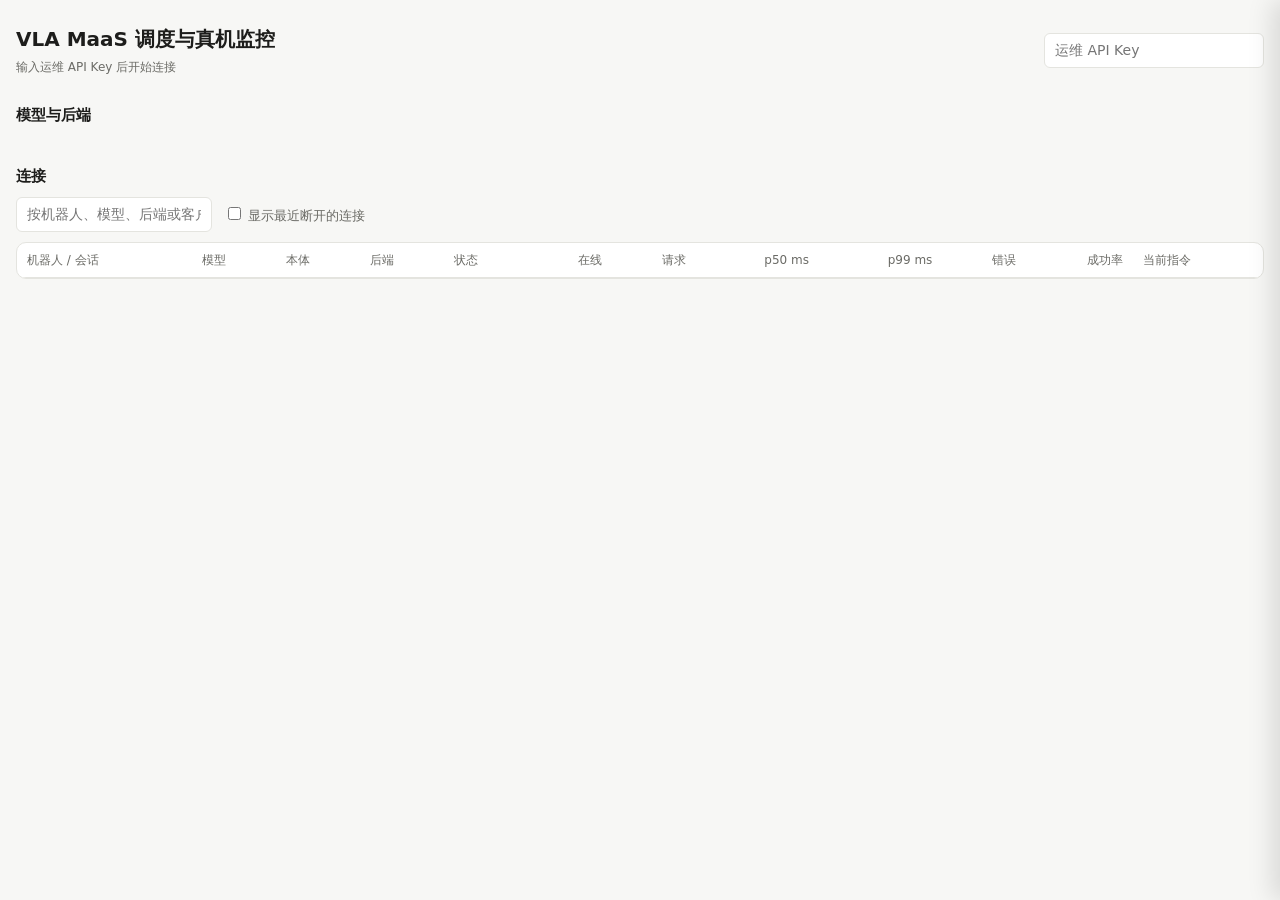
<file: apps/vla-maas-gateway/dashboard.html>
<!doctype html>
<html lang="zh-CN">
<head>
<meta charset="utf-8">
<meta name="viewport" content="width=device-width, initial-scale=1">
<title>VLA MaaS Dashboard</title>
<style>
  :root {
    --bg: #f7f7f5; --card: #ffffff; --ink: #1d1d1b; --quiet: #6b6b66; --rule: #e4e4df; --hover: #f0f0ec;
    --accent: #2f6fdb; --accent2: #d9822b; --good: #2e8b57; --bad: #c0392b; --idle: #8a8a84;
    --s1: #2f6fdb; --s2: #d9822b; --s3: #2e8b57; --s4: #8e44ad; --s5: #16a2b8; --s6: #c0392b; --s7: #6b6b66;
  }
  @media (prefers-color-scheme: dark) {
    :root { --bg: #161615; --card: #20201e; --ink: #ecece8; --quiet: #a3a39c; --rule: #33332f; --hover: #2a2a27;
            --accent: #6b9cf0; --accent2: #f0a35e; --good: #5cc28a; --bad: #e57368; --idle: #8f8f88;
            --s1: #6b9cf0; --s2: #f0a35e; --s3: #5cc28a; --s4: #b98ad6; --s5: #4fc3d6; --s6: #e57368; --s7: #a3a39c; }
  }
  * { box-sizing: border-box; }
  body { margin: 0; background: var(--bg); color: var(--ink);
         font: 14px/1.5 system-ui, -apple-system, "PingFang SC", "Microsoft YaHei", sans-serif; }
  main { max-width: 1280px; margin: 0 auto; padding: 24px 16px 48px; }
  header { display: flex; flex-wrap: wrap; gap: 12px; align-items: center; justify-content: space-between; }
  h1 { font-size: 20px; margin: 0; }
  h2 { font-size: 15px; margin: 28px 0 10px; }
  input, select, button { font: inherit; padding: 6px 10px; border: 1px solid var(--rule); border-radius: 6px;
          background: var(--card); color: var(--ink); }
  #key { width: 220px; }
  button { cursor: pointer; }
  button.danger { border-color: var(--bad); color: var(--bad); }
  button.danger:hover { background: var(--bad); color: #fff; }
  #status { color: var(--quiet); font-size: 12px; margin-top: 4px; }
  .grid { display: grid; grid-template-columns: repeat(auto-fit, minmax(340px, 1fr)); gap: 16px; }
  .card { background: var(--card); border: 1px solid var(--rule); border-radius: 10px; padding: 16px; min-width: 0; }
  .card h3 { font-size: 15px; margin: 0 0 12px; }
  .stats { display: grid; grid-template-columns: repeat(3, 1fr); gap: 12px; }
  .stat .v { font-size: 20px; font-weight: 600; font-variant-numeric: tabular-nums; }
  .stat .l { color: var(--quiet); font-size: 12px; }
  .ok { color: var(--good); } .warn { color: var(--bad); }
  svg.chart { width: 100%; height: 80px; margin-top: 12px; display: block; }
  .legend { color: var(--quiet); font-size: 12px; display: flex; flex-wrap: wrap; gap: 4px 12px; }
  .legend i { display: inline-block; width: 10px; height: 2px; vertical-align: middle; margin-right: 4px; }
  .backends { margin-top: 12px; border-top: 1px solid var(--rule); padding-top: 8px; }
  .backend { display: grid; grid-template-columns: minmax(0, 1fr) 90px auto; gap: 8px; align-items: center;
             font-size: 12px; padding: 3px 0; }
  .backend .url { overflow: hidden; text-overflow: ellipsis; white-space: nowrap; color: var(--quiet); }
  .bar { height: 6px; border-radius: 3px; background: var(--rule); overflow: hidden; }
  .bar > span { display: block; height: 100%; background: var(--accent); }
  .toolbar { display: flex; flex-wrap: wrap; gap: 12px; align-items: center; margin-bottom: 10px; }
  .toolbar label { color: var(--quiet); font-size: 13px; }
  .table-wrap { overflow-x: auto; background: var(--card); border: 1px solid var(--rule); border-radius: 10px; }
  table { border-collapse: collapse; width: 100%; font-variant-numeric: tabular-nums; }
  th, td { text-align: left; padding: 8px 10px; border-bottom: 1px solid var(--rule); white-space: nowrap; }
  th { color: var(--quiet); font-weight: 500; font-size: 12px; }
  td.num, th.num { text-align: right; }
  td.instr { max-width: 260px; overflow: hidden; text-overflow: ellipsis; color: var(--quiet); }
  tbody tr { cursor: pointer; }
  tbody tr:hover, tbody tr.sel { background: var(--hover); }
  tbody tr:last-child td { border-bottom: 0; }
  tr.closed td { color: var(--quiet); }
  .empty { padding: 24px; text-align: center; color: var(--quiet); }
  .pill { display: inline-block; padding: 1px 8px; border-radius: 999px; font-size: 12px; border: 1px solid currentColor; }
  .pill.running { color: var(--good); } .pill.idle, .pill.closed { color: var(--idle); }
  .pill.connecting { color: var(--accent); } .pill.stopping { color: var(--bad); }
  .kind { color: var(--quiet); font-size: 11px; margin-left: 6px; }
  /* Session drawer */
  #drawer { position: fixed; top: 0; right: 0; bottom: 0; width: min(600px, 100vw); background: var(--bg);
            border-left: 1px solid var(--rule); box-shadow: -8px 0 24px rgba(0,0,0,.12); overflow-y: auto;
            transform: translateX(100%); transition: transform .2s ease; z-index: 10; }
  #drawer.open { transform: none; }
  .drawer-head { position: sticky; top: 0; background: var(--bg); padding: 16px; border-bottom: 1px solid var(--rule);
                 display: flex; gap: 10px; align-items: center; justify-content: space-between; z-index: 1; }
  .drawer-head h3 { margin: 0; font-size: 17px; overflow: hidden; text-overflow: ellipsis; white-space: nowrap; }
  .drawer-body { padding: 16px; display: grid; gap: 16px; }
  .meta { color: var(--quiet); font-size: 12px; word-break: break-all; }
  .cams { display: grid; grid-template-columns: repeat(auto-fit, minmax(150px, 1fr)); gap: 10px; }
  .cam { background: #000; border-radius: 8px; overflow: hidden; position: relative; aspect-ratio: 1 / 1; }
  .cam img { width: 100%; height: 100%; object-fit: contain; display: block; image-rendering: auto; }
  .cam .role { position: absolute; left: 8px; top: 6px; color: #fff; font-size: 12px; text-shadow: 0 1px 2px #000; }
  .cam.none { display: flex; align-items: center; justify-content: center; color: #aaa; font-size: 12px; }
  dl.kv { display: grid; grid-template-columns: 110px minmax(0, 1fr); gap: 6px 12px; margin: 0; }
  dl.kv dt { color: var(--quiet); font-size: 13px; }
  dl.kv dd { margin: 0; word-break: break-word; font-variant-numeric: tabular-nums; }
  .vec { display: flex; flex-wrap: wrap; gap: 4px; }
  .vec span { font-size: 12px; padding: 1px 6px; border-radius: 4px; background: var(--hover); font-variant-numeric: tabular-nums; }
  .events { list-style: none; margin: 0; padding: 0; font-size: 12px; max-height: 220px; overflow-y: auto; }
  .events li { padding: 4px 0; border-bottom: 1px solid var(--rule); display: grid; grid-template-columns: 70px 110px minmax(0, 1fr); gap: 8px; }
  .events .t { color: var(--quiet); } .events .error { color: var(--bad); }
  .events .d { word-break: break-word; }
  .section-title { font-size: 13px; color: var(--quiet); margin: 0 0 8px; }
  @media (max-width: 560px) {
    .stats { grid-template-columns: repeat(2, 1fr); }
    #key { width: 160px; }
    dl.kv { grid-template-columns: 90px minmax(0, 1fr); }
  }
</style>
</head>
<body>
<main>
  <header>
    <div>
      <h1>VLA MaaS 调度与真机监控</h1>
      <div id="status">输入运维 API Key 后开始连接</div>
    </div>
    <div>
      <input id="key" type="password" placeholder="运维 API Key" autocomplete="off">
    </div>
  </header>

  <h2>模型与后端</h2>
  <div class="grid" id="models"></div>

  <h2>连接</h2>
  <div class="toolbar">
    <input id="filter" placeholder="按机器人、模型、后端或客户端筛选">
    <label><input type="checkbox" id="showClosed"> 显示最近断开的连接</label>
  </div>
  <div class="table-wrap">
    <table>
      <thead><tr>
        <th>机器人 / 会话</th><th>模型</th><th>本体</th><th>后端</th><th>状态</th>
        <th class="num">在线</th><th class="num">请求</th><th class="num">p50 ms</th><th class="num">p99 ms</th>
        <th class="num">错误</th><th class="num">成功率</th><th>当前指令</th>
      </tr></thead>
      <tbody id="sessions"></tbody>
    </table>
  </div>
</main>

<aside id="drawer" aria-hidden="true">
  <div class="drawer-head">
    <h3 id="d-title">–</h3>
    <div style="display:flex; gap:8px; align-items:center">
      <select id="d-fps" title="画面刷新率">
        <option value="2">2 fps</option><option value="5" selected>5 fps</option><option value="10">10 fps</option>
      </select>
      <button id="d-stop" class="danger" hidden>停止</button>
      <button id="d-close" aria-label="关闭">✕</button>
    </div>
  </div>
  <div class="drawer-body">
    <div class="meta" id="d-meta"></div>
    <div>
      <p class="section-title">相机画面（模型收到的输入帧）</p>
      <div class="cams" id="d-cams"></div>
    </div>
    <div class="card">
      <p class="section-title">工作状态</p>
      <dl class="kv" id="d-kv"></dl>
    </div>
    <div class="card">
      <p class="section-title">本体状态</p>
      <dl class="kv" id="d-state"></dl>
    </div>
    <div class="card">
      <p class="section-title" id="d-actions-title">最新动作块</p>
      <div id="d-actions"></div>
    </div>
    <div class="card">
      <p class="section-title">推理延迟（最近 120 次，ms）</p>
      <div id="d-latency"></div>
    </div>
    <div class="card">
      <p class="section-title">事件</p>
      <ul class="events" id="d-events"></ul>
    </div>
  </div>
</aside>

<script>
const BUDGET_MS = 100, WINDOW_S = 300;
const STATUS = { running: '运行中', idle: '空闲', connecting: '连接中', stopping: '停止中', closed: '已断开' };
const SERIES_COLORS = ['--s1', '--s2', '--s3', '--s4', '--s5', '--s6', '--s7'];
const $ = id => document.getElementById(id);
const keyInput = $('key'), statusEl = $('status');
const state = { ws: null, series: {}, snapshot: null, selected: null, retry: 0, detail: null };

const store = {
  get(k, d) { try { return localStorage.getItem(k) ?? d; } catch (e) { return d; } },
  set(k, v) { try { localStorage.setItem(k, v); } catch (e) {} },
};
keyInput.value = store.get('vla-maas-key', '');
$('showClosed').checked = store.get('vla-maas-show-closed', '0') === '1';

const esc = s => String(s ?? '').replace(/[&<>"']/g, c => ({ '&': '&amp;', '<': '&lt;', '>': '&gt;', '"': '&quot;', "'": '&#39;' })[c]);
const fmt = (v, d = 0) => v == null ? '–' : Number(v).toFixed(d);
const pct = v => v == null ? '–' : `${(v * 100).toFixed(0)}%`;
const dur = s => s == null ? '–' : s < 60 ? `${s.toFixed(0)}s` : s < 3600 ? `${Math.floor(s / 60)}m${String(Math.floor(s % 60)).padStart(2, '0')}s` : `${(s / 3600).toFixed(1)}h`;
const shortUrl = u => { try { const x = new URL(u); return x.host + (x.pathname.length > 1 ? '…' : ''); } catch (e) { return u; } };
const clock = t => new Date(t * 1000).toLocaleTimeString();

// -- Connection ---------------------------------------------------------------

function connect() {
  if (state.ws) { state.ws.onclose = null; state.ws.close(); state.ws = null; }
  if (!keyInput.value) { statusEl.textContent = '输入运维 API Key 后开始连接'; return; }
  const proto = location.protocol === 'https:' ? 'wss' : 'ws';
  const ws = new WebSocket(`${proto}://${location.host}/v1/monitor`);
  state.ws = ws;
  statusEl.textContent = '连接中…';
  ws.onopen = () => ws.send(JSON.stringify({ type: 'auth', key: keyInput.value }));
  ws.onmessage = ev => onMessage(JSON.parse(ev.data));
  ws.onclose = ev => {
    state.ws = null;
    if (ev.code === 4401) { statusEl.textContent = 'API Key 无效（需要运维 Key）'; return; }
    state.retry = Math.min(state.retry + 1, 5);
    statusEl.textContent = `网关连接断开，${state.retry * 2} 秒后重连`;
    setTimeout(connect, state.retry * 2000);
  };
}

function send(msg) { if (state.ws && state.ws.readyState === 1) state.ws.send(JSON.stringify(msg)); }

function onMessage(msg) {
  if (msg.type === 'hello') {
    state.retry = 0;
    state.series = msg.models;
    if (state.selected) watch(state.selected);
  } else if (msg.type === 'snapshot') {
    for (const [m, info] of Object.entries(msg.models)) {
      const s = (state.series[m] ||= []);
      for (const p of info.series) if (!s.length || p.t > s[s.length - 1].t) s.push(p);
      if (s.length > 600) s.splice(0, s.length - 600);
    }
    state.snapshot = msg;
    renderModels(); renderSessions();
    statusEl.textContent = `实时 · 更新于 ${new Date(msg.t * 1000).toLocaleTimeString()}`;
  } else if (msg.type === 'detail' && msg.session_id === state.selected) {
    renderDetail(msg);
  } else if (msg.type === 'gone' && msg.session_id === state.selected) {
    $('d-meta').textContent = '该会话已不在网关的记录里。';
  } else if (msg.type === 'stop_ack') {
    if (!msg.ok) alert(`停止失败：${msg.message}`);
  }
}

keyInput.addEventListener('change', () => { store.set('vla-maas-key', keyInput.value); state.retry = 0; connect(); });
$('filter').addEventListener('input', renderSessions);
$('showClosed').addEventListener('change', e => { store.set('vla-maas-show-closed', e.target.checked ? '1' : '0'); renderSessions(); });

// -- Charts -------------------------------------------------------------------

function lineChart(lines, { height = 80, budget = null, n = null, min = null } = {}) {
  const W = 300, H = height, pad = 4;
  const all = lines.flatMap(l => l.values.filter(v => v != null));
  if (!all.length) return `<svg class="chart" viewBox="0 0 ${W} ${H}" style="height:${H}px"></svg>`;
  let lo = min ?? Math.min(...all), hi = Math.max(...all, budget != null ? budget * 1.2 : -Infinity);
  if (hi - lo < 1e-6) { hi += 1; lo -= min == null ? 1 : 0; }
  const len = n ?? Math.max(...lines.map(l => l.values.length));
  const x = i => (len <= 1 ? 0 : (i / (len - 1)) * W);
  const y = v => H - pad - ((v - lo) / (hi - lo)) * (H - 2 * pad);
  const paths = lines.map(l => {
    const off = len - l.values.length;
    let d = '', pen = false;
    l.values.forEach((v, i) => {
      if (v == null) { pen = false; return; }
      d += `${pen ? 'L' : 'M'}${x(i + off).toFixed(1)} ${y(v).toFixed(1)}`; pen = true;
    });
    return `<path d="${d}" fill="none" stroke="var(${l.color})" stroke-width="1.5" vector-effect="non-scaling-stroke"/>`;
  }).join('');
  const rule = budget != null && budget <= hi
    ? `<line x1="0" x2="${W}" y1="${y(budget)}" y2="${y(budget)}" stroke="var(--bad)" stroke-dasharray="4 4" stroke-width="1" vector-effect="non-scaling-stroke"/>` : '';
  return `<svg class="chart" viewBox="0 0 ${W} ${H}" preserveAspectRatio="none" style="height:${H}px" role="img">${rule}${paths}</svg>`;
}

// -- Models and backends ------------------------------------------------------

function renderModels() {
  const models = state.snapshot.models;
  $('models').innerHTML = Object.entries(models).map(([model, m]) => {
    const series = (state.series[model] || []).slice(-WINDOW_S);
    const last = series.slice(-5);
    const rps = last.length ? last.reduce((a, p) => a + p.requests, 0) / last.length : null;
    const p99Class = m.relay_p99_ms == null ? '' : (m.relay_p99_ms <= BUDGET_MS ? 'ok' : 'warn');
    const maxActive = Math.max(1, ...m.backends.map(b => b.active));
    const current = m.backends.find(b => b.state !== 'draining');
    const serving = current ? [current.checkpoint, current.model_type, current.revision].filter(Boolean).map(esc).join(' · ') : '已暂停（替换中）';
    const backends = m.backends.map(b => `<div class="backend">
        <span class="url" title="${esc(b.url)} ${esc(b.revision || '')} ${esc(b.checkpoint || '')}">${esc(shortUrl(b.url))}${b.state === 'draining' ? ' <span class="warn">排空中</span>' : ''}</span>
        <span class="bar" title="${b.active} 个会话"><span style="width:${(b.active / maxActive) * 100}%"></span></span>
        <span>${b.active} 会话 · ${b.requests} 请求${b.errors ? ` · <span class="warn">${b.errors} 错误</span>` : ''}</span>
      </div>`).join('');
    return `<section class="card"><h3>${esc(model)}</h3><div class="legend">${serving}</div><div class="stats">
      <div class="stat"><div class="v">${pct(m.success_rate)}</div><div class="l">成功率（${m.episodes} 回合）</div></div>
      <div class="stat"><div class="v">${fmt(m.relay_p50_ms)}</div><div class="l">p50 延迟 ms</div></div>
      <div class="stat"><div class="v ${p99Class}">${fmt(m.relay_p99_ms)}</div><div class="l">p99 延迟 ms</div></div>
      <div class="stat"><div class="v">${fmt(rps, 1)}</div><div class="l">吞吐 请求/秒（累计 ${m.requests}）</div></div>
      <div class="stat"><div class="v">${m.active_sessions}</div><div class="l">在线会话</div></div>
      <div class="stat"><div class="v ${m.errors ? 'warn' : ''}">${m.errors}</div><div class="l">错误</div></div>
    </div>
    ${lineChart([{ values: series.map(p => p.p50_ms), color: '--s1' }, { values: series.map(p => p.p99_ms), color: '--s2' }], { budget: BUDGET_MS, n: WINDOW_S, min: 0 })}
    <div class="legend"><span><i style="background:var(--s1)"></i>p50</span><span><i style="background:var(--s2)"></i>p99</span>
      <span><i style="background:var(--bad)"></i>${BUDGET_MS}ms 预算</span><span>最近 ${WINDOW_S / 60} 分钟，每秒一点</span></div>
    ${lineChart([{ values: series.map(p => p.requests), color: '--s3' }], { height: 48, n: WINDOW_S, min: 0 })}
    <div class="legend"><span><i style="background:var(--s3)"></i>每秒完成请求数</span></div>
    <div class="backends">${backends}</div></section>`;
  }).join('');
}

// -- Sessions table -----------------------------------------------------------

function visibleSessions() {
  const snap = state.snapshot;
  if (!snap) return [];
  const rows = $('showClosed').checked ? [...snap.sessions, ...snap.closed] : snap.sessions;
  const q = $('filter').value.trim().toLowerCase();
  return q ? rows.filter(s => [s.label, s.model, s.embodiment, s.backend, s.peer, s.instruction].some(v => String(v ?? '').toLowerCase().includes(q))) : rows;
}

function renderSessions() {
  const rows = visibleSessions();
  if (!rows.length) {
    $('sessions').innerHTML = `<tr><td colspan="12" class="empty">${state.snapshot ? '暂无连接' : '尚未连接网关'}</td></tr>`;
    return;
  }
  $('sessions').innerHTML = rows.map(s => `<tr data-id="${esc(s.session_id)}" class="${s.status === 'closed' ? 'closed' : ''} ${s.session_id === state.selected ? 'sel' : ''}">
      <td><strong>${esc(s.label)}</strong><span class="kind">${s.kind === 'act' ? '标准协议' : 'OpenPI'}</span></td>
      <td>${esc(s.model)}</td><td>${esc(s.embodiment ?? '–')}</td>
      <td title="${esc(s.backend)}">${esc(shortUrl(s.backend))}</td>
      <td><span class="pill ${s.status}">${STATUS[s.status] ?? s.status}</span></td>
      <td class="num">${dur(s.connected_s)}</td><td class="num">${s.requests}</td>
      <td class="num">${fmt(s.p50_ms)}</td><td class="num ${s.p99_ms > BUDGET_MS ? 'warn' : ''}">${fmt(s.p99_ms)}</td>
      <td class="num ${s.errors ? 'warn' : ''}">${s.errors}</td><td class="num">${pct(s.success_rate)}</td>
      <td class="instr" title="${esc(s.instruction ?? '')}">${esc(s.instruction ?? (s.close_reason ? `断开：${s.close_reason}` : '–'))}</td>
    </tr>`).join('');
}

$('sessions').addEventListener('click', e => {
  const tr = e.target.closest('tr[data-id]');
  if (tr) openDrawer(tr.dataset.id);
});

// -- Session drawer -----------------------------------------------------------

function watch(id) { send({ type: 'watch', session_id: id, fps: Number($('d-fps').value) }); }

function openDrawer(id) {
  state.selected = id; state.detail = null;
  const row = [...(state.snapshot?.sessions || []), ...(state.snapshot?.closed || [])].find(s => s.session_id === id);
  $('d-title').textContent = row ? row.label : id;
  $('d-meta').textContent = '加载中…';
  $('d-cams').innerHTML = ''; $('d-kv').innerHTML = ''; $('d-state').innerHTML = '';
  $('d-actions').innerHTML = ''; $('d-latency').innerHTML = ''; $('d-events').innerHTML = '';
  $('d-stop').hidden = true;
  $('drawer').classList.add('open'); $('drawer').setAttribute('aria-hidden', 'false');
  watch(id); renderSessions();
}

function closeDrawer() {
  state.selected = null;
  send({ type: 'unwatch' });
  $('drawer').classList.remove('open'); $('drawer').setAttribute('aria-hidden', 'true');
  renderSessions();
}

$('d-close').addEventListener('click', closeDrawer);
document.addEventListener('keydown', e => { if (e.key === 'Escape' && state.selected) closeDrawer(); });
$('d-fps').addEventListener('change', () => state.selected && watch(state.selected));
$('d-stop').addEventListener('click', () => {
  const s = state.detail?.summary;
  if (!s || !confirm(`停止 ${s.label}？网关会让机器人在下一帧观测时保持位姿并结束本回合。这不是急停，现场仍需硬件急停。`)) return;
  send({ type: 'stop', session_id: s.session_id, reason: 'operator stop (dashboard)' });
});

function renderDetail(d) {
  state.detail = d;
  const s = d.summary;
  $('d-title').innerHTML = `${esc(s.label)} <span class="pill ${s.status}">${STATUS[s.status] ?? s.status}</span>`;
  $('d-meta').textContent = [s.kind === 'act' ? '标准协议 /act' : 'OpenPI 直连', s.model, s.embodiment, `后端 ${s.backend}`, `客户端 ${s.peer}`, `会话 ${s.session_id}`].filter(Boolean).join(' · ');
  $('d-stop').hidden = !s.can_stop;

  if (d.frames) {
    const cams = $('d-cams');
    const roles = Object.keys(d.frames);
    if (!roles.length && !cams.children.length) cams.innerHTML = '<div class="cam none">这个会话的观测里没有图像</div>';
    for (const role of roles) {
      let img = cams.querySelector(`img[data-role="${CSS.escape(role)}"]`);
      if (!img) {
        cams.querySelector('.none')?.remove();
        const box = document.createElement('div');
        box.className = 'cam';
        box.innerHTML = `<img data-role="${esc(role)}" alt="${esc(role)}"><span class="role">${esc(role)}</span>`;
        cams.appendChild(box);
        img = box.querySelector('img');
      }
      img.src = `data:image/jpeg;base64,${d.frames[role]}`;
    }
  } else if (!$('d-cams').children.length) {
    $('d-cams').innerHTML = `<div class="cam none">${s.status === 'closed' ? '会话已断开' : '等待第一帧观测'}</div>`;
  }

  const err = d.last_error;
  $('d-kv').innerHTML = [
    ['状态', `<span class="pill ${s.status}">${STATUS[s.status] ?? s.status}</span>${s.close_reason ? `　${esc(s.close_reason)}` : ''}`],
    ['当前指令', esc(s.instruction ?? '–')],
    ['回合', esc(d.episode_id ?? '–') + `　（已完成 ${s.episodes}，成功率 ${pct(s.success_rate)}）`],
    ['最近观测', s.obs_age_s == null ? '–' : `${s.obs_age_s.toFixed(1)} 秒前`],
    ['在线时长', dur(s.connected_s)],
    ['请求 / 错误', `${s.requests} / <span class="${s.errors ? 'warn' : ''}">${s.errors}</span>`],
    ['延迟', `最近 ${fmt(s.last_server_ms, 1)} ms · p50 ${fmt(s.p50_ms, 1)} · p99 ${fmt(s.p99_ms, 1)}`],
    ['最近错误', err ? `<span class="warn">${esc(err.code)}</span>：${esc(err.message)}（${clock(err.t)}）` : '无'],
  ].map(([k, v]) => `<dt>${k}</dt><dd>${v}</dd>`).join('');

  const st = Object.entries(d.state);
  $('d-state').innerHTML = st.length
    ? st.map(([k, vals]) => `<dt>${esc(k)}</dt><dd><div class="vec">${vals.map(v => `<span>${v.toFixed(3)}</span>`).join('')}</div></dd>`).join('')
    : '<dt>–</dt><dd>暂无</dd>';

  const acts = Object.entries(d.actions);
  $('d-actions').innerHTML = acts.length ? acts.map(([k, rows]) => {
    const dims = rows[0]?.length ?? 0;
    const lines = Array.from({ length: Math.min(dims, SERIES_COLORS.length) }, (_, j) => ({ values: rows.map(r => r[j]), color: SERIES_COLORS[j] }));
    return `<div class="legend"><strong style="color:var(--ink)">${esc(k)}</strong><span>${rows.length} 步 × ${dims} 维</span>
      ${lines.map((l, j) => `<span><i style="background:var(${l.color})"></i>${j}</span>`).join('')}${dims > lines.length ? `<span>（只画前 ${lines.length} 维）</span>` : ''}</div>
      ${lineChart(lines, { height: 90 })}`;
  }).join('') : '<div class="legend">暂无</div>';

  $('d-latency').innerHTML = d.latencies_ms.length
    ? lineChart([{ values: d.latencies_ms, color: '--s1' }], { budget: BUDGET_MS, min: 0, height: 64 })
    : '<div class="legend">暂无</div>';

  $('d-events').innerHTML = d.events.slice().reverse().map(e =>
    `<li><span class="t">${clock(e.t)}</span><span class="${e.kind === 'error' ? 'error' : ''}">${esc(e.kind)}</span><span class="d">${esc(e.detail)}</span></li>`).join('');
}

connect();
</script>
</body>
</html>
</file>
